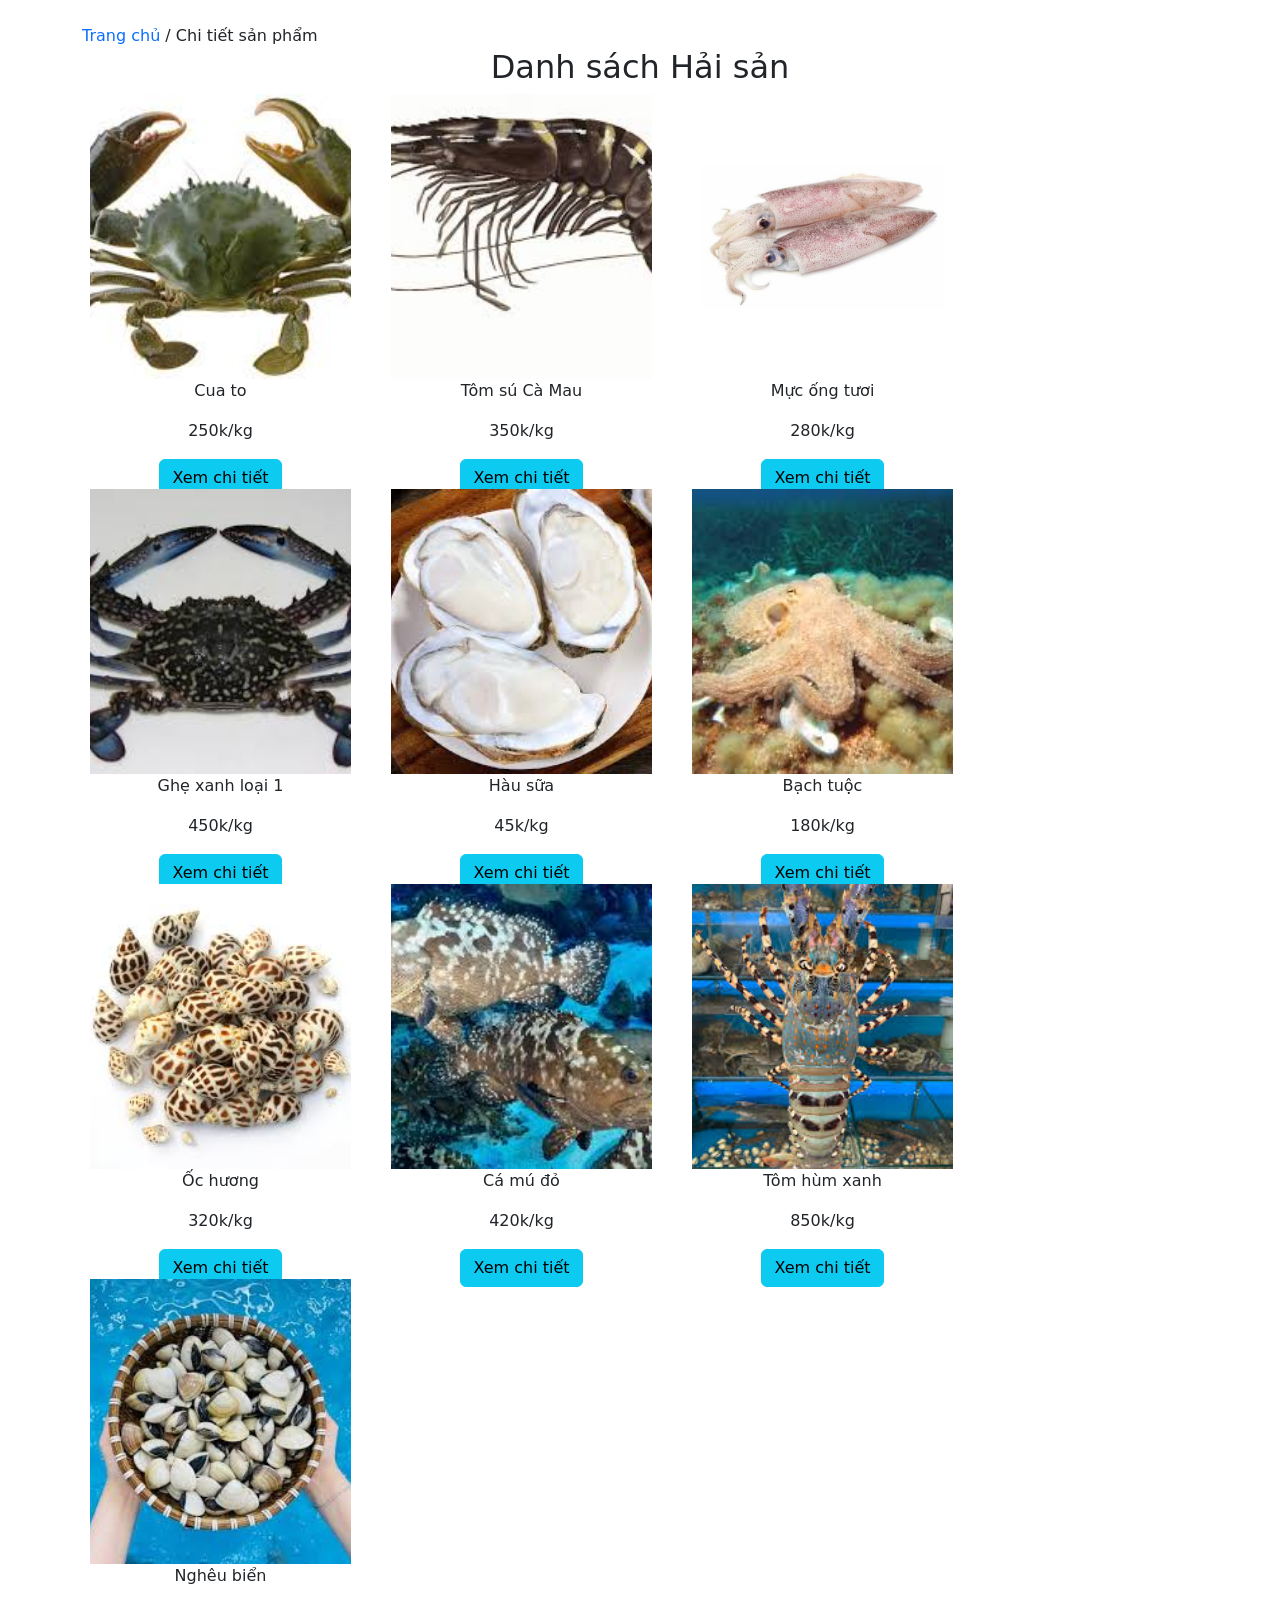
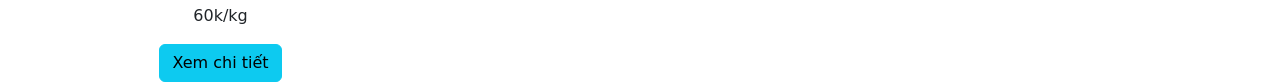
<file: index.html>
<!DOCTYPE html>
<html lang="vi">
<head>
    <title>Danh sách sản phẩm</title>
    <meta charset="UTF-8">
    <meta name="viewport" content="width=device-width, initial-scale=1.0">
    
    <!-- Nhúng file lib.js chứa mảng productList và hàm addProduct của bạn -->
    <script src="js/lib.js"></script>

    <!-- Đã sửa lại link CDN Bootstrap bản ổn định -->
    <link href="https://cdn.jsdelivr.net/npm/bootstrap@5.3.3/dist/css/bootstrap.min.css" rel="stylesheet">
    <script src="https://cdn.jsdelivr.net/npm/bootstrap@5.3.3/dist/js/bootstrap.bundle.min.js"></script>
</head>
<body>
    <div class="container mt-4">
        <nav>
        <a href="html/product-detail.html" class="text-decoration-none">Trang chủ</a> / <span>Chi tiết sản phẩm</span>
    </nav>
        <h2 class="text-center mb-4">Danh sách Hải sản</h2>
        
        <!-- ĐÃ SỬA LỖI Ở DÒNG NÀY: Tách riêng id và đưa các class grid của bootstrap vào thuộc tính class -->
        <div id="product-list" class="product-list row row-cols-1 row-cols-md-2 row-cols-lg-4 g-4">
            <!-- Các sản phẩm sẽ được Javascript in ra tại đây -->
        </div>
    </div>

    <!-- Script gọi dữ liệu -->
    <script>
        // Kiểm tra xem mảng và hàm có tồn tại không trước khi chạy
        if (typeof productList !== 'undefined' && typeof addProduct === 'function') {
            productList.forEach(function(item) {
                addProduct(item.id, item.name, item.price, item.image, item.productlink);
            });
        } else {
            console.error("Không tìm thấy dữ liệu productList hoặc hàm addProduct trong file lib.js");
        }
    </script>
</body>
</html>
</file>
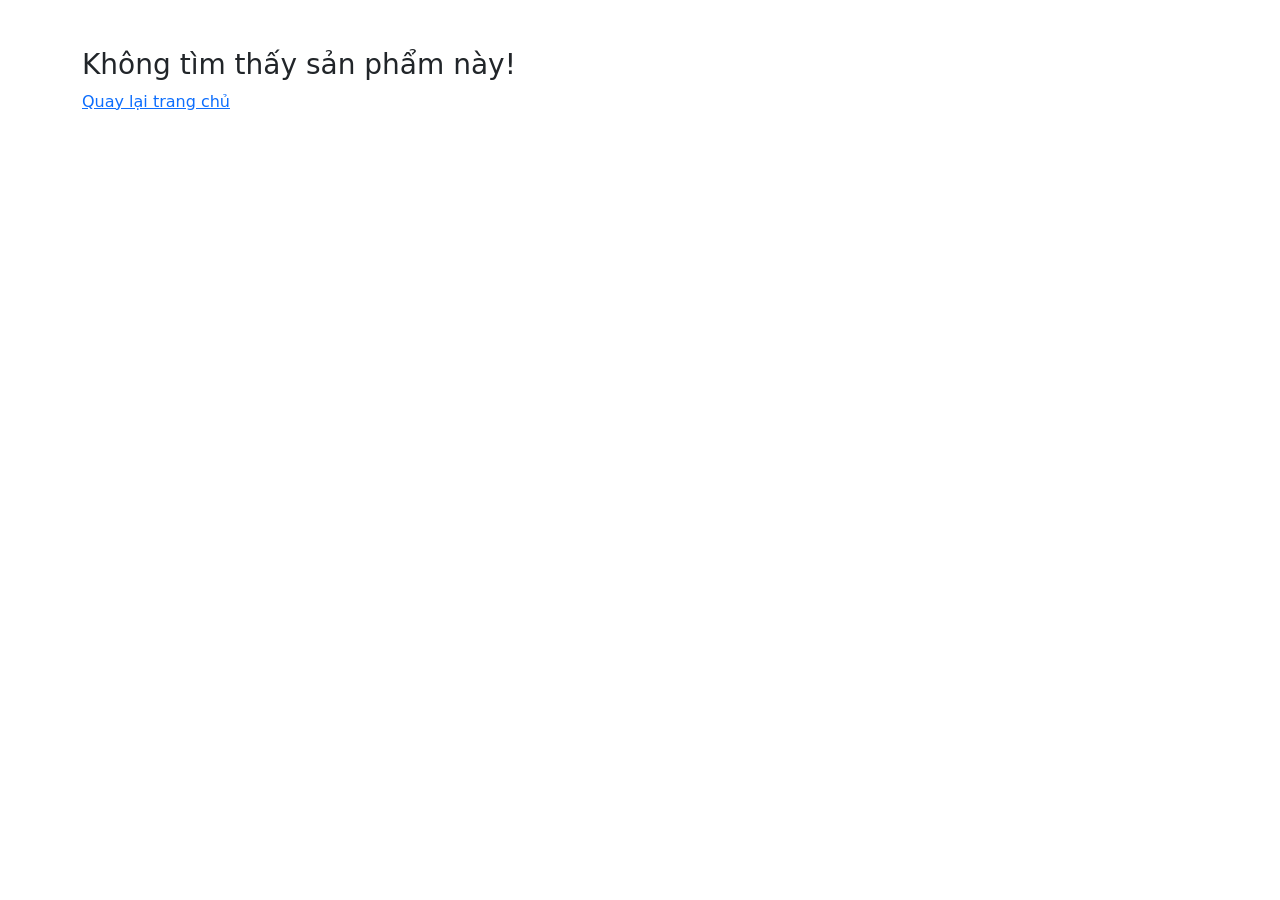
<file: html/product-detail.html>
<!DOCTYPE html>
<html lang="vi">
<head>
    <meta charset="UTF-8">
    <meta name="viewport" content="width=device-width, initial-scale=1.0">
    <title>Chi tiết sản phẩm</title>
    <link href="https://cdn.jsdelivr.net/npm/bootstrap@5.3.8/dist/css/bootstrap.min.css" rel="stylesheet">

    <script src="https://cdn.jsdelivr.net/npm/bootstrap@5.3.8/dist/js/bootstrap.bundle.min.js"></script> 
    <script src="../js/lib.js"></script>

    <style>
        /* Ẩn mũi tên tăng giảm mặc định của ô nhập số mặc định trên trình duyệt */
        #qty-input::-webkit-outer-spin-button,
        #qty-input::-webkit-inner-spin-button {
            -webkit-appearance: none;
            margin: 0;
        }
        #qty-input {
            -moz-appearance: textfield;
        }
    </style>
</head>
<body>

<div class="container mt-4">
    <nav>
        <a href="../index.html" class="text-decoration-none">Trang chủ</a> / <span>Chi tiết sản phẩm</span>
    </nav>

    <hr> <div class="row mt-4">
        <div class="col-md-5">
            <img src="https://placeholder.com" id="img-detail" class="img-fluid border" alt="Ảnh sản phẩm">
        </div>

        <div class="col-md-7">
            <h2 id="name-detail" class="fw-bold">Tên sản phẩm</h2>
            <h4 id="price-detail" class="text-danger my-3">Giá: 0đ</h4>
            <p class="fw-bold mb-1">Mô tả sản phẩm:</p>
            <p id="desc-detail" class="text-secondary" style="text-align: justify;">
                Nội dung mô tả sẽ hiển thị tại đây...
            </p>
            
            <div class="d-flex align-items-center mt-3 mb-3">
                <span class="fw-bold me-3">Số lượng:</span>
                <div class="input-group" style="width: 130px;">
                    <button class="btn btn-outline-secondary" type="button" onclick="changeQty(-1)">-</button>
                    <input type="number" id="qty-input" class="form-control text-center" value="1" min="1">
                    <button class="btn btn-outline-secondary" type="button" onclick="changeQty(1)">+</button>
                </div>
            </div>
            
            <button id="add-to-cart-btn" class="btn btn-primary">Thêm vào giỏ hàng</button>

<div id="success-msg" class="text-success mt-2 fw-bold" style="display: none;">
    Thêm giỏ hàng thành công!
</div>
        </div>
    </div>
</div>

<script>
    // 2. Sử dụng URLSearchParams để lấy ID từ thanh địa chỉ (URL)
    const queryString = window.location.search;
    const urlParams = new URLSearchParams(queryString);
    const productId = urlParams.get('id'); // Kết quả: "01" hoặc "02"...

    // 3. Tìm sản phẩm trong mảng dựa trên ID vừa lấy được
    const product = productList.find(item => item.id === productId);

    // 4. Nếu tìm thấy sản phẩm thì đổ dữ liệu ra HTML
    if (product) {
        document.getElementById('name-detail').innerText = product.name;
        document.getElementById('price-detail').innerText = "Giá: " + product.price;
        document.getElementById('desc-detail').innerText = product.desc;
        document.getElementById('img-detail').src = "../" + product.image; 
    } else {
        // Trường hợp ID không tồn tại hoặc không tìm thấy
        document.body.innerHTML = "<div class='container mt-5'><h3>Không tìm thấy sản phẩm này!</h3><a href='../index.html'>Quay lại trang chủ</a></div>";
    }

    // 5. Hàm xử lý tăng/giảm số lượng
    function changeQty(amount) {
        const qtyInput = document.getElementById('qty-input');
        // Lấy giá trị hiện tại, nếu trống thì mặc định là 1
        let currentVal = parseInt(qtyInput.value) || 1;
        
        // Cộng hoặc trừ số lượng
        let newVal = currentVal + amount;
        
        // Đảm bảo số lượng không nhỏ hơn 1
        if (newVal < 1) {
            newVal = 1;
        }
        
        // Gán lại giá trị mới vào ô input
        qtyInput.value = newVal;
        
    }
    // Hàm xử lý khi click nút "Thêm vào giỏ hàng"
document.getElementById('add-to-cart-btn').addEventListener('click', function() {
    const msgElement = document.getElementById('success-msg');
    
    // Hiển thị thông báo
    msgElement.style.display = 'block';

    // (Tùy chọn) Tự động ẩn thông báo sau 3 giây
    setTimeout(() => {
        msgElement.style.display = 'none';
    }, 3000);
});
</script>

</body>
</html>
</file>
